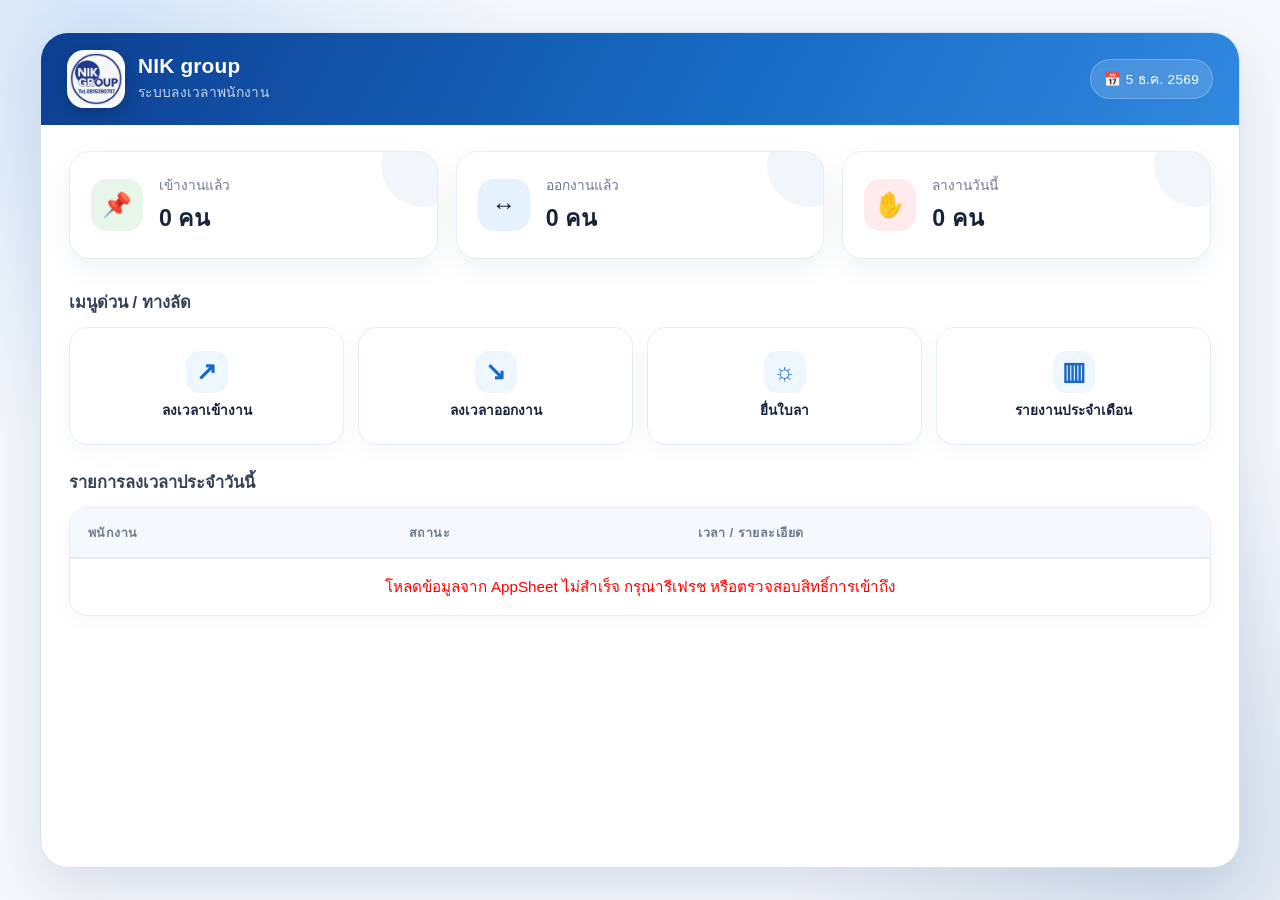
<file: appsheet-clockin/dashboard.html>
<!DOCTYPE html>
<html lang="th">
<head>
  <meta charset="UTF-8">
  <meta name="viewport" content="width=device-width, initial-scale=1.0">
  <title>Dashboard - หน้าแรก</title>
  <link rel="stylesheet" href="style.css">
</head>
<body>

  <div class="app-card">
    <header class="header brand-header">
      <div class="brand-lockup">
        <img src="assets/nik-group-logo.jpg" class="brand-logo" alt="NIK group">
        <div>
          <div class="brand-name">NIK group</div>
          <div class="brand-page-title">ระบบลงเวลาพนักงาน</div>
        </div>
      </div>
      <span id="dashboard-date" class="current-date-badge">กำลังโหลดวันที่...</span>
    </header>

    <!-- Content Container -->
    <div class="table-container" style="padding-bottom: 30px;">
      
      <!-- การ์ดสรุปตัวเลข (Stats Grid) -->
      <div class="stats-grid">
        <div class="stat-card card-checkin">
          <div class="stat-icon">📌</div>
          <div class="stat-info">
            <span class="stat-label">เข้างานแล้ว</span>
            <span class="stat-value" id="stat-checkin-count">0 คน</span>
          </div>
        </div>

        <div class="stat-card card-checkout">
          <div class="stat-icon">↔️</div>
          <div class="stat-info">
            <span class="stat-label">ออกงานแล้ว</span>
            <span class="stat-value" id="stat-checkout-count">0 คน</span>
          </div>
        </div>

        <div class="stat-card card-leave">
          <div class="stat-icon">✋</div>
          <div class="stat-info">
            <span class="stat-label">ลางานวันนี้</span>
            <span class="stat-value" id="stat-leave-count">0 คน</span>
          </div>
        </div>
      </div>

      <!-- ปุ่มทางลัดไปยังหน้าอื่น (Quick Shortcuts) -->
      <div class="dashboard-section" style="margin-bottom: 24px;">
        <h4 style="margin-bottom: 12px; color: #334155;">เมนูด่วน / ทางลัด</h4>
        <div class="shortcut-grid">
          <a href="index.html" class="shortcut-btn btn-checkin">
            <span class="shortcut-icon">↗</span>
            <span>ลงเวลาเข้างาน</span>
          </a>
          <a href="checkout.html" class="shortcut-btn btn-checkout">
            <span class="shortcut-icon">↘</span>
            <span>ลงเวลาออกงาน</span>
          </a>
          <a href="leave.html" class="shortcut-btn btn-leave">
            <span class="shortcut-icon">☼</span>
            <span>ยื่นใบลา</span>
          </a>
          <a href="report.html" class="shortcut-btn btn-report">
            <span class="shortcut-icon">▥</span>
            <span>รายงานประจำเดือน</span>
          </a>
        </div>
      </div>

      <!-- รายชื่อพนักงานที่ลงเวลาวันนี้ -->
      <div class="dashboard-section">
        <h4 style="margin-bottom: 12px; color: #334155;">รายการลงเวลาประจำวันนี้</h4>
        <table class="logs-table">
          <thead>
            <tr>
              <th>พนักงาน</th>
              <th>สถานะ</th>
              <th>เวลา / รายละเอียด</th>
            </tr>
          </thead>
          <tbody id="today-logs-body">
            <tr><td colspan="3" style="text-align:center; color:#888;">กำลังโหลดข้อมูล...</td></tr>
          </tbody>
        </table>
      </div>

    </div>
    

  <script src="script.js?v=20260911-8"></script>
</body>
</html>
</file>
<file: appsheet-clockin/style.css>
/* ==========================================
   GLOBAL & RESET
   ========================================== */
* {
  box-sizing: border-box;
  margin: 0;
  padding: 0;
  font-family: -apple-system, BlinkMacSystemFont, "SF Pro Text", "Segoe UI", Roboto, "Helvetica Neue", Arial, sans-serif;
  -webkit-font-smoothing: antialiased;
}

:root {
  --nik-blue: #1769c2;
  --nik-deep-blue: #0d3f91;
  --nik-pale-blue: #eef6ff;
  --nik-ink: #17233b;
  --nik-muted: #6d7a90;
  --nik-line: #e6edf6;
}

body {
  background:
    radial-gradient(circle at 8% 4%, rgba(39, 128, 226, 0.16), transparent 26rem),
    radial-gradient(circle at 92% 92%, rgba(13, 63, 145, 0.12), transparent 25rem),
    #f5f8fc;
  color: var(--nik-ink);
  min-height: 100vh;
  display: flex;
  justify-content: center;
  align-items: flex-start;
  padding: 20px 10px 80px 10px;
}

/* ==========================================
   MAIN APP CONTAINER
   ========================================== */
.app-card {
  background: #ffffff;
  width: 100%;
  max-width: 1060px;
  border-radius: 28px;
  box-shadow: 0 22px 55px rgba(28, 65, 112, 0.13);
  overflow: hidden;
  position: relative;
  min-height: 700px;
  display: flex;
  flex-direction: column;
  border: 1px solid rgba(209, 224, 241, 0.9);
  backdrop-filter: blur(10px);
  transition: max-width 0.2s ease;
}

/* ==========================================
   HEADER (แบบพื้นฐาน + แบบมีแบรนด์)
   ========================================== */
.header {
  background: linear-gradient(135deg, #1976d2 0%, #1565c0 100%);
  color: #ffffff;
  padding: 18px 24px;
  font-size: 1.25rem;
  font-weight: 600;
  letter-spacing: 0.3px;
  display: flex;
  justify-content: space-between;
  align-items: center;
  box-shadow: 0 2px 10px rgba(25, 118, 210, 0.2);
}

.header.brand-header {
  min-height: 92px;
  padding: 16px 26px;
  background: linear-gradient(118deg, var(--nik-deep-blue), var(--nik-blue) 55%, #3088df);
  box-shadow: none;
}

.brand-lockup { display: flex; align-items: center; gap: 13px; min-width: 0; }
.brand-logo {
  width: 58px;
  height: 58px;
  object-fit: cover;
  border-radius: 17px;
  background: #fff;
  padding: 3px;
  box-shadow: 0 5px 15px rgba(2, 24, 61, 0.3);
}
.brand-name { color: #fff; font-size: 1.3rem; font-weight: 800; letter-spacing: 0.2px; line-height: 1.1; }
.brand-page-title { margin-top: 4px; color: rgba(255, 255, 255, 0.77); font-size: 0.86rem; font-weight: 500; }
.header-icon-btn {
  width: 40px; height: 40px; border: 0; border-radius: 13px;
  color: #fff; background: rgba(255, 255, 255, 0.15); cursor: pointer;
  font-size: 1.45rem; line-height: 1; transition: 0.2s ease;
}
.header-icon-btn:hover { background: rgba(255, 255, 255, 0.28); transform: rotate(20deg); }

.current-date-badge {
  background: rgba(255, 255, 255, 0.15);
  color: #ffffff;
  padding: 8px 13px;
  border: 1px solid rgba(255, 255, 255, 0.22);
  border-radius: 20px;
  font-size: 0.85rem;
  font-weight: 500;
  font-variant-numeric: tabular-nums;
}

.btn-back-home {
  display: inline-flex;
  align-items: center;
  gap: 6px;
  background: rgba(255, 255, 255, 0.2);
  color: #ffffff;
  padding: 6px 12px;
  border-radius: 8px;
  text-decoration: none;
  font-size: 0.88rem;
  font-weight: 500;
  transition: background 0.2s ease;
}
.btn-back-home:hover { background: rgba(255, 255, 255, 0.35); }

/* ==========================================
   TABLE & DATA CONTAINER
   ========================================== */
.table-container {
  flex: 1;
  padding: 26px 28px 95px;
  overflow-y: auto;
  max-height: calc(100vh - 185px);
  min-height: 0;
}

.table-container::-webkit-scrollbar { width: 6px; height: 6px; }
.table-container::-webkit-scrollbar-track { background: transparent; }
.table-container::-webkit-scrollbar-thumb { background: #d0d7de; border-radius: 10px; }
.table-container::-webkit-scrollbar-thumb:hover { background: #b0b8c4; }

.logs-table {
  width: 100%;
  border-collapse: separate;
  border-spacing: 0;
  font-size: 0.95rem;
  border: 1px solid var(--nik-line);
  border-radius: 18px;
  overflow: hidden;
  box-shadow: 0 6px 18px rgba(20, 54, 95, 0.035);
}

.logs-table th {
  text-align: left;
  padding: 15px 18px;
  color: var(--nik-muted);
  font-weight: 600;
  font-size: 0.78rem;
  letter-spacing: 0.035em;
  text-transform: uppercase;
  background-color: #f5f8fc;
  border-bottom: 2px solid var(--nik-line);
  position: sticky;
  top: 0;
  z-index: 2;
}

.logs-table td {
  padding: 16px 18px;
  border-bottom: 1px solid var(--nik-line);
  color: #334155;
  transition: background-color 0.15s ease;
}

.logs-table tbody tr:hover td { background-color: var(--nik-pale-blue); }
.logs-table tbody tr:last-child td { border-bottom: none; }

/* ==========================================
   BADGES (สถานะ เข้างาน/ออกงาน/ลา)
   ========================================== */
.badge-checkin,
.badge-leave,
.badge-checkout {
  display: inline-flex;
  align-items: center;
  justify-content: center;
  padding: 4px 12px;
  font-weight: 600;
  border-radius: 20px;
  font-size: 0.85rem;
}
.badge-checkin  { background-color: #e8f5e9; color: #2e7d32; }
.badge-leave    { background-color: #ffebee; color: #c62828; }
.badge-checkout { background-color: #e3f2fd; color: #1565c0; }

/* ==========================================
   FLOATING ACTION BUTTON (FAB)
   ========================================== */
.fab-btn {
  position: absolute;
  bottom: 91px;
  right: 30px;
  width: 60px;
  height: 60px;
  border-radius: 19px;
  background: linear-gradient(135deg, #287fd5, var(--nik-deep-blue));
  color: white;
  border: none;
  font-size: 28px;
  display: flex;
  justify-content: center;
  align-items: center;
  cursor: pointer;
  box-shadow: 0 8px 20px rgba(25, 118, 210, 0.35);
  transition: all 0.25s cubic-bezier(0.4, 0, 0.2, 1);
  z-index: 10;
}
.fab-btn:hover { transform: translateY(-3px) scale(1.03); box-shadow: 0 12px 24px rgba(25, 118, 210, 0.45); }
.fab-btn:active { transform: translateY(0) scale(0.97); }

/* ==========================================
   BOTTOM NAVIGATION
   ========================================== */
.bottom-nav {
  display: flex;
  height: 72px;
  background: rgba(255, 255, 255, 0.96);
  border-top: 1px solid var(--nik-line);
  backdrop-filter: blur(14px);
  position: absolute;
  bottom: 0;
  width: 100%;
  box-shadow: 0 -4px 15px rgba(0, 0, 0, 0.03);
}

.nav-item {
  flex: 1;
  display: flex;
  flex-direction: column;
  align-items: center;
  justify-content: center;
  gap: 4px;
  text-decoration: none;
  color: #64748b;
  font-size: 0.75rem;
  font-weight: 500;
  position: relative;
  transition: all 0.2s ease;
}
.nav-item > span:first-child { font-size: 1.25rem; line-height: 1; }
.nav-item:hover { color: var(--nik-blue); background: #f8fafc; }
.nav-item.active { color: var(--nik-blue); font-weight: 600; background: rgba(25, 118, 210, 0.04); }
.nav-item.active::before {
  content: '';
  position: absolute;
  top: 0;
  width: 32px;
  height: 3px;
  background-color: var(--nik-blue);
  border-radius: 0 0 4px 4px;
}

/* ==========================================
   MODAL & FORM
   ========================================== */
.modal-overlay {
  position: fixed;
  top: 0; left: 0;
  width: 100%; height: 100%;
  background: rgba(7, 25, 55, 0.48);
  backdrop-filter: blur(4px);
  display: none;
  justify-content: center;
  align-items: center;
  z-index: 100;
  padding: 16px;
  animation: fadeIn 0.2s ease-out;
}

.modal-content {
  background: #ffffff;
  width: 100%;
  max-width: 460px;
  border-radius: 24px;
  padding: 28px;
  box-shadow: 0 28px 65px rgba(7, 25, 55, 0.26);
  animation: slideUp 0.25s cubic-bezier(0.16, 1, 0.3, 1);
}

.modal-header {
  font-size: 1.35rem;
  font-weight: 700;
  color: var(--nik-deep-blue);
  margin-bottom: 20px;
  border-bottom: 1px solid #f1f5f9;
  padding-bottom: 12px;
}

.form-group { margin-bottom: 18px; }
.form-group label {
  display: block;
  font-size: 0.875rem;
  color: #475569;
  margin-bottom: 6px;
  font-weight: 600;
}

.input-field {
  width: 100%;
  min-height: 45px;
  padding: 11px 14px;
  border: 1.5px solid #d5e2f1;
  border-radius: 10px;
  font-size: 0.95rem;
  outline: none;
  color: #1e293b;
  background-color: #f8fbff;
  transition: all 0.2s ease;
}
.input-field:focus {
  background-color: #ffffff;
  border-color: var(--nik-blue);
  box-shadow: 0 0 0 4px rgba(23, 105, 194, 0.12);
}

.modal-actions { display: flex; justify-content: flex-end; gap: 10px; margin-top: 28px; }

.btn-cancel {
  background: #edf3fa;
  color: #475569;
  border: none;
  padding: 10px 20px;
  border-radius: 10px;
  cursor: pointer;
  font-weight: 600;
  font-size: 0.95rem;
  transition: all 0.2s;
}
.btn-cancel:hover { background: #e2e8f0; color: #1e293b; }

.btn-save {
  background: linear-gradient(135deg, #287fd5, var(--nik-deep-blue));
  color: white;
  border: none;
  padding: 10px 22px;
  border-radius: 10px;
  cursor: pointer;
  font-weight: 600;
  font-size: 0.95rem;
  box-shadow: 0 4px 12px rgba(25, 118, 210, 0.25);
  transition: all 0.2s;
}
.btn-save:hover { transform: translateY(-1px); box-shadow: 0 6px 16px rgba(25, 118, 210, 0.35); }
.btn-save:active { transform: translateY(0); }

.status-msg { margin-top: 14px; font-size: 0.9rem; text-align: center; display: none; font-weight: 500; }

/* ==========================================
   DASHBOARD — STATS & SHORTCUTS
   ========================================== */
.stats-grid {
  display: grid;
  grid-template-columns: repeat(auto-fit, minmax(200px, 1fr));
  gap: 18px;
  margin-bottom: 30px;
}

.stat-card {
  position: relative;
  overflow: hidden;
  background: #ffffff;
  display: flex;
  align-items: center;
  gap: 16px;
  min-height: 108px;
  padding: 21px;
  border-radius: 21px;
  border: 1px solid var(--nik-line);
  box-shadow: 0 10px 24px rgba(23, 64, 112, 0.07);
}
.stat-card::after {
  content: '';
  position: absolute;
  width: 84px; height: 84px;
  border-radius: 50%;
  right: -28px; top: -29px;
  background: rgba(23, 105, 194, 0.06);
}

.stat-icon {
  width: 52px; height: 52px;
  border-radius: 16px;
  display: flex;
  align-items: center;
  justify-content: center;
  font-size: 1.5rem;
}
.card-checkin .stat-icon  { background: #e8f5e9; }
.card-checkout .stat-icon { background: #e3f2fd; }
.card-leave .stat-icon    { background: #ffebee; }

.stat-info { display: flex; flex-direction: column; }
.stat-label { color: var(--nik-muted); font-size: 0.86rem; }
.stat-value { margin-top: 3px; font-size: 1.45rem; font-weight: 700; color: var(--nik-ink); }

.dashboard-section h4 { color: var(--nik-ink); font-size: 1.03rem; }

.shortcut-grid {
  display: grid;
  grid-template-columns: repeat(auto-fit, minmax(130px, 1fr));
  gap: 14px;
}

.shortcut-btn {
  display: flex;
  flex-direction: column;
  align-items: center;
  justify-content: center;
  gap: 6px;
  min-height: 118px;
  padding: 17px 12px;
  background: #ffffff;
  border: 1.5px solid var(--nik-line);
  border-radius: 19px;
  text-decoration: none;
  color: var(--nik-ink);
  font-size: 0.85rem;
  font-weight: 600;
  box-shadow: 0 6px 18px rgba(23, 64, 112, 0.045);
  transition: all 0.2s ease;
}
.shortcut-btn:hover { transform: translateY(-2px); border-color: #a8cdf3; background: #fbfdff; box-shadow: 0 6px 15px rgba(25, 118, 210, 0.12); }
.shortcut-btn:active { transform: translateY(0); }

.shortcut-icon {
  width: 42px; height: 42px;
  display: grid; place-items: center;
  border-radius: 14px;
  background: var(--nik-pale-blue);
  color: var(--nik-blue);
  font-size: 1.55rem;
  line-height: 1;
}

.btn-checkin:hover  { border-color: #22c55e; color: #15803d; }
.btn-checkout:hover { border-color: #3b82f6; color: #1d4ed8; }
.btn-leave:hover    { border-color: #ef4444; color: #b91c1c; }
.btn-report:hover   { border-color: #64748b; color: #334155; }

/* ==========================================
   FILTER SECTION (หน้ารายงาน)
   ========================================== */
.filter-section {
  margin: 20px 28px 0;
  padding: 16px 18px;
  border: 1px solid var(--nik-line);
  border-radius: 16px;
  background: #f8fbff;
}
.filter-section .input-field { max-width: 230px; }

/* ==========================================
   ANIMATIONS
   ========================================== */
@keyframes fadeIn {
  from { opacity: 0; }
  to { opacity: 1; }
}
@keyframes slideUp {
  from { opacity: 0; transform: translateY(15px); }
  to { opacity: 1; transform: translateY(0); }
}

/* ==========================================
   RESPONSIVE DESIGN
   ========================================== */

/* มือถือ: การ์ดเต็มจอ ไม่มีขอบ/เงา ลดขนาดตัวอักษร/ระยะห่างให้พอดีจอแคบ */
@media (max-width: 600px) {
  body { padding: 0; background: #ffffff; }
  .app-card { border-radius: 0; box-shadow: none; border: none; min-height: 100vh; }

  .header.brand-header { min-height: 78px; padding: 11px 16px; }
  .brand-logo { width: 49px; height: 49px; border-radius: 14px; }
  .brand-name { font-size: 1.12rem; }
  .brand-page-title { font-size: 0.76rem; }
  .current-date-badge { font-size: 0.73rem; padding: 7px 8px; }

  .table-container { padding: 18px 16px 90px; max-height: none; }

  .stats-grid { grid-template-columns: 1fr; gap: 11px; }
  .stat-card { min-height: 86px; padding: 15px; }

  .shortcut-grid { grid-template-columns: repeat(2, 1fr); }
  .shortcut-btn { min-height: 99px; font-size: 0.78rem; }

  .logs-table { font-size: 0.82rem; }
  .logs-table th, .logs-table td { padding: 13px 10px; }

  .nav-item { font-size: 0.7rem; }
  .bottom-nav { height: 60px; }
  .fab-btn { bottom: 82px; right: 18px; width: 54px; height: 54px; font-size: 26px; }

  .filter-section { margin: 14px 16px 0; }
  .filter-section .input-field { max-width: 100%; }
}

/* แท็บเล็ต: ปรับ padding ให้หายใจสะดวกขึ้นเล็กน้อย (ค่าเริ่มต้นด้านบนคือ desktop-ish อยู่แล้ว) */
@media (min-width: 601px) and (max-width: 1023px) {
  body { padding: 30px 16px; }
}

/* เดสก์ท็อป: ขยายการ์ดให้ใช้พื้นที่หน้าจอมากขึ้น แทนที่จะเหลือขอบว่างเยอะ */
@media (min-width: 1024px) {
  body { align-items: center; padding: 32px 40px; }
  .app-card { max-width: 1320px; min-height: calc(100vh - 64px); }
  .table-container { max-height: calc(100vh - 260px); }
  .shortcut-grid { grid-template-columns: repeat(4, 1fr); }
  .modal-content { max-width: 520px; }
}

/* จอกว้างมาก (2K/อัลตร้าไวด์): ขยายอีกขั้นให้ใช้พื้นที่จอคุ้มขึ้นไปอีก */
@media (min-width: 1600px) {
  .app-card { max-width: 1680px; }
}
</file>
